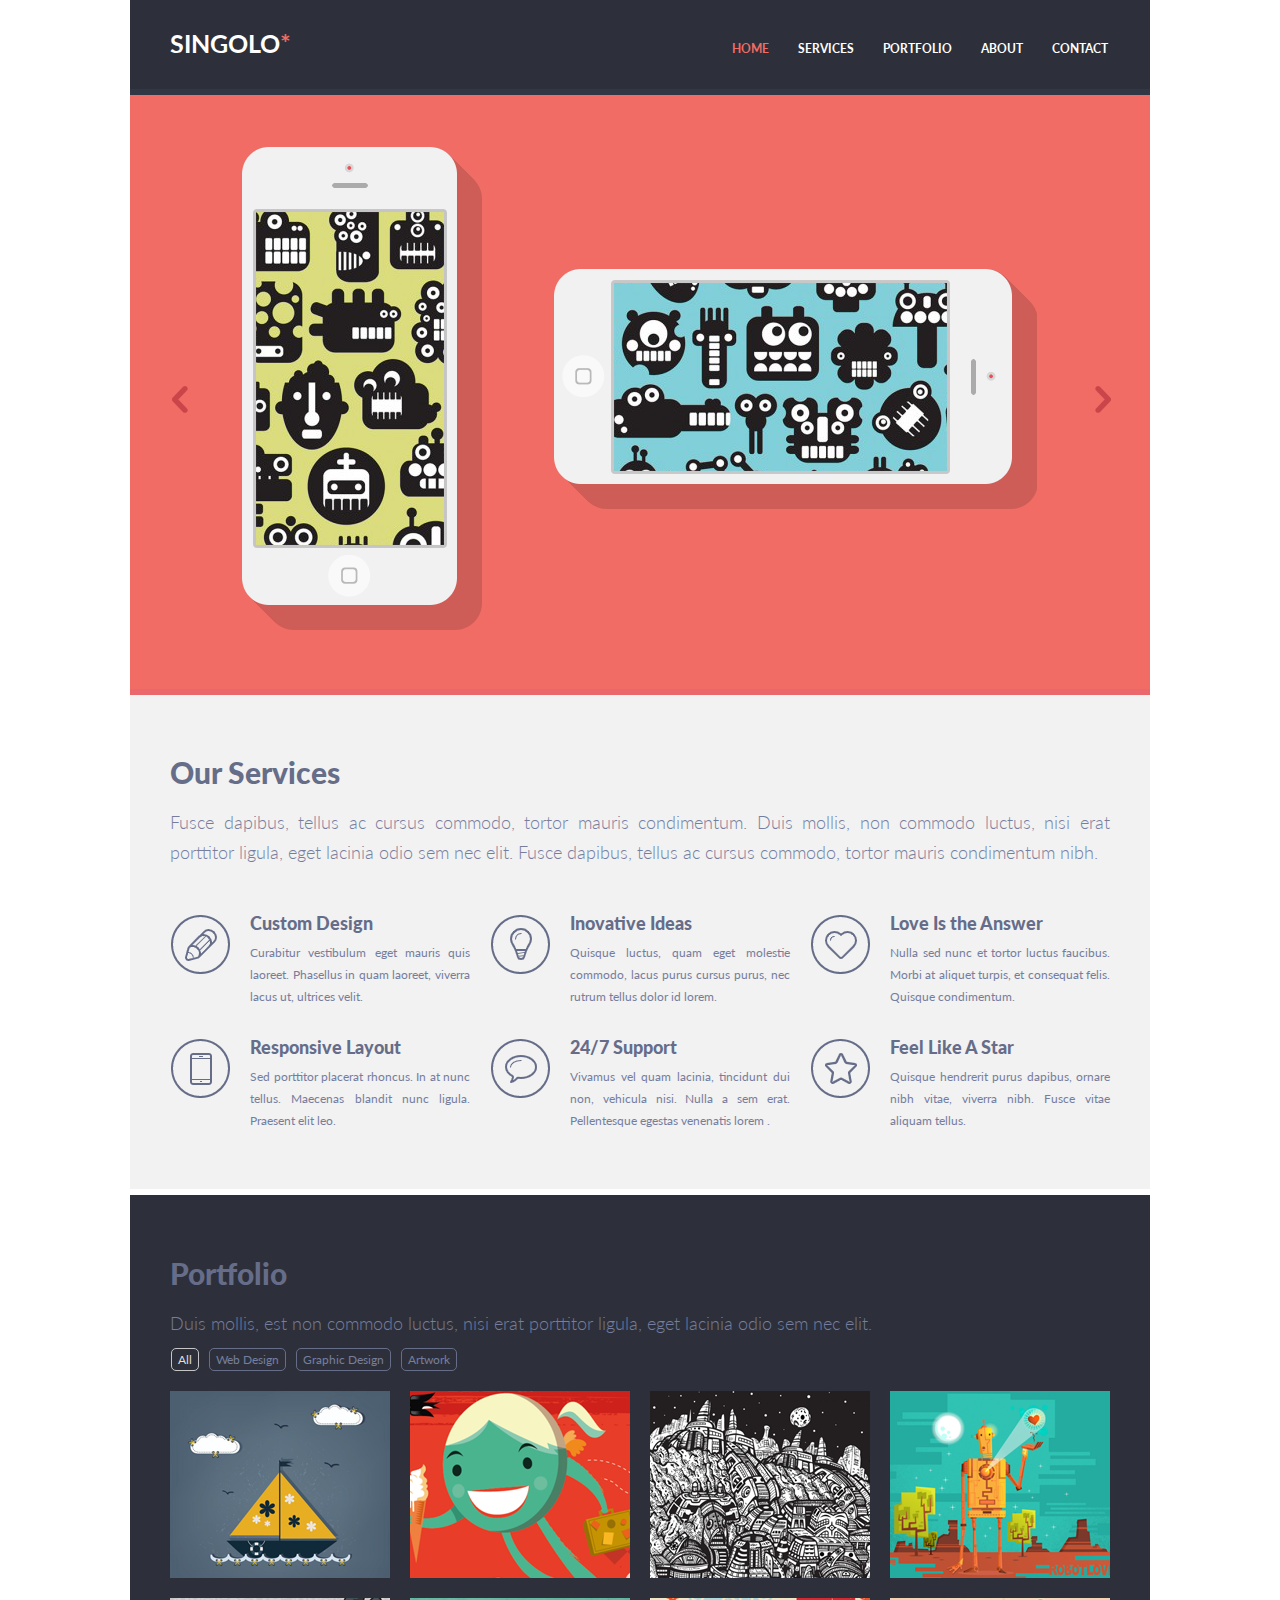
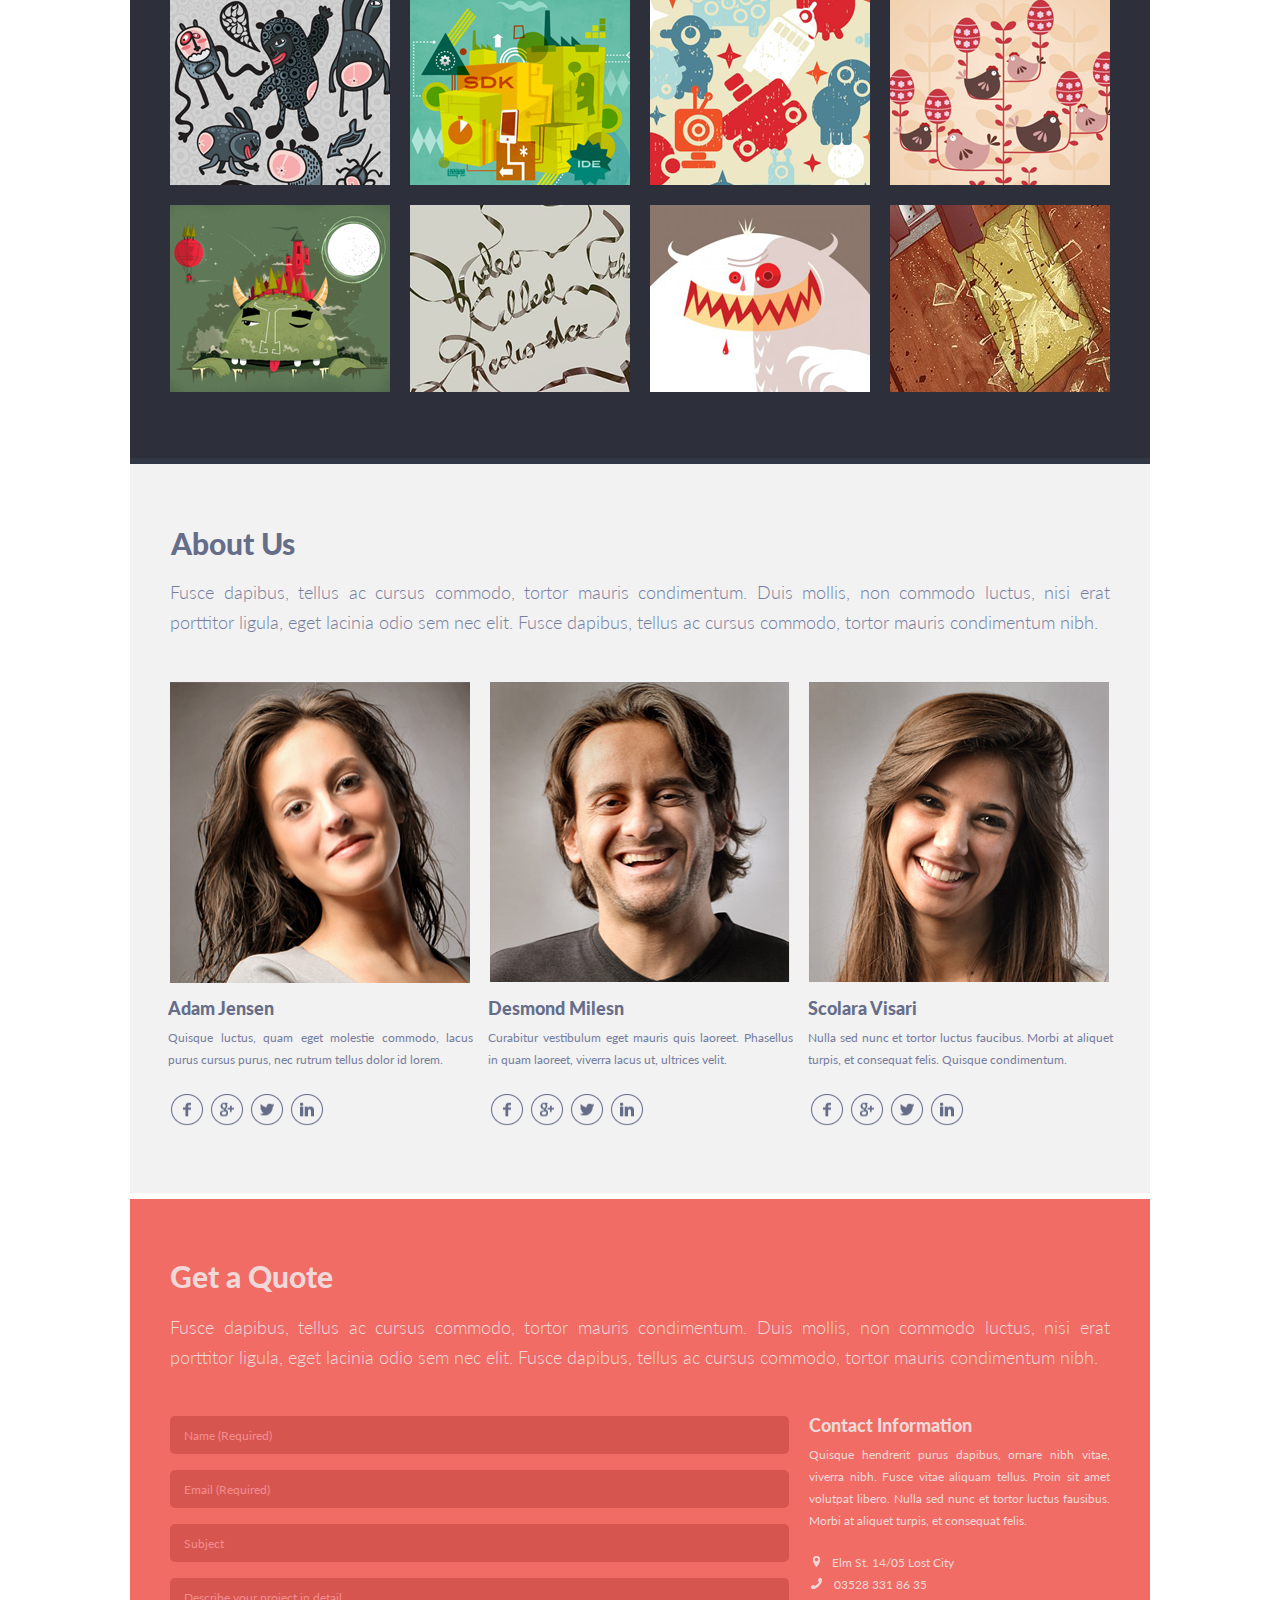
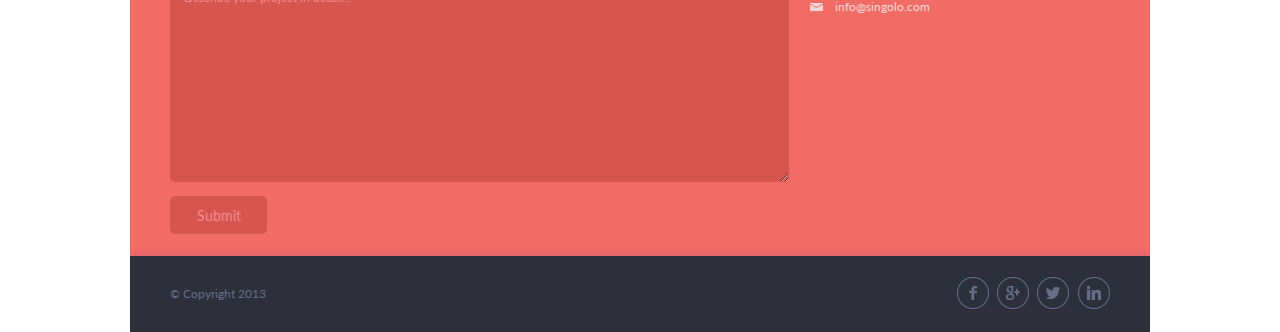
<file: index.html>
<!DOCTYPE html>
<html lang="en">
        <head>
            <meta charset="utf-8">
            <meta name="viewport" content="width=device-width,initial-scale=1">
            <link href="https://fonts.googleapis.com/css?family=Lato:400,700&display=swap" rel="stylesheet">
            <title>Singolo</title>       
            <link rel="stylesheet" href="style.css">            
        </head>
        <body> 
            <!--par1-->          
                <header id="header" class="header">                   
                    <div class="wrapper header__wrapper">                           
                        <div id="logo" class="logo">
                            <a href="#">
                                <h1>Singolo<span>*</span></h1>
                            </a>
                        </div>   
                        <nav id="navigation" class="header__navigation">
                            <ul>
                                <li><a href="#slider" class="navigation-active">HOME</a></li>
                                <li><a href="#services">SERVICES</a></li>
                                <li><a href="#portfolio">PORTFOLIO</a></li>
                                <li><a href="#about">ABOUT</a></li>
                                <li><a href="#getaquote">CONTACT</a></li>
                            </ul>
                        </nav>                        
                    </div>                         
                </header>
               
                <section id="slider" class="slider">                  
                    <div class="wrapper slider__wrapper"> 
                        <h3>Slider</h3>                           
                        <div class="slider__inner">
                            <a class="prev arrow-left">
                                <img src="./assets/arrow-left.png" alt="left">
                            </a>
                            <div class="iphone-vertical">
                                <img src="./assets/iphonevertical1.png" alt="iphone-vertical">
                            </div>
                            <div class="iphone-horizontal">
                                <img src="./assets/iphonehorizontal1.png" alt="iphone-horizontal">
                            </div>                        
                            <a class="prev arrow-right">
                                <img src="./assets/arrow-right.png" alt="right">
                            </a>  
                        </div>                          
                    </div>                  
                </section>
    
                <section id="services" class="our-services">                 
                    <div class="wrapper our-services__wrapper">
                        <h2>Our Services</h2>
                        <p>Fusce dapibus, tellus ac cursus commodo, tortor mauris condimentum. Duis mollis, non commodo luctus, nisi erat porttitor ligula, eget lacinia odio sem nec elit. Fusce dapibus, tellus ac cursus commodo, tortor mauris condimentum nibh.</p>
                        <div class="layout-3-column">
                            <ul class="services">
                                <li>
                                    <span class="services__icon icon-pen"></span>
                                    <div class="services__content">
                                        <p class="services__title">Custom Design</p>
                                        <p class="services__description">Curabitur vestibulum eget mauris quis laoreet. Phasellus in quam laoreet, viverra lacus ut, ultrices velit.</p>
                                    </div>
                                </li>
                                <li>
                                    <span class="services__icon icon-bulb"></span>
                                    <div class="services__content">
                                        <p class="services__title">Inovative Ideas</p>
                                        <p class="services__description">Quisque luctus, quam eget molestie commodo, lacus purus cursus purus, nec rutrum tellus dolor id lorem.</p>
                                    </div>
                                </li>
                                <li>
                                    <span class="services__icon icon-heart"></span>
                                    <div class="services__content">
                                        <p class="services__title">Love Is the Answer</p>
                                        <p class="services__description">Nulla sed nunc et tortor luctus faucibus. Morbi at aliquet turpis, et consequat felis. Quisque condimentum.</p>
                                    </div>
                                </li>
                                <li>
                                    <span class="services__icon icon-phone"></span>
                                    <div class="services__content">
                                        <p class="services__title">Responsive Layout</p>
                                        <p class="services__description">Sed porttitor placerat rhoncus. In at nunc tellus. Maecenas blandit nunc ligula. Praesent elit leo.</p>
                                    </div>
                                </li>
                                <li>
                                    <span class="services__icon icon-bubble"></span>
                                    <div class="services__content">
                                        <p class="services__title">24/7 Support</p>
                                        <p class="services__description">Vivamus vel quam lacinia, tincidunt dui non, vehicula nisi. Nulla a sem erat. Pellentesque egestas venenatis lorem .</p>
                                    </div>
                                </li>
                                <li>
                                    <span class="services__icon icon-star"></span>
                                    <div class="services__content">
                                        <p class="services__title">Feel Like A Star</p>
                                        <p class="services__description">Quisque hendrerit purus dapibus, ornare nibh vitae, viverra nibh. Fusce vitae aliquam tellus.</p>
                                    </div>
                                </li>
                            </ul>
                        </div>
                    </div>                        
                </section>
           
            <!--part2-->
            <section id="portfolio" class="portfolio">
                <div class="wrapper portfolio__wrapper">
                    <h2 class="portfolio__title">Portfolio</h2>
                    <p class="portfolio__description">Duis mollis, est non commodo luctus, nisi erat porttitor ligula, eget lacinia odio sem nec elit.</p>
                    <div class="portfolio__tags">
                        <span class="portfolio__tags_selected">All</span>
                        <span>Web Design</span>
                        <span>Graphic Design</span>
                        <span>Artwork</span>                        
                    </div>
                    <div class="portfolio__gallery">
                        <div class="portfolio__gallery-item web"><img src="./assets/portfolio/1.png" alt="img1"></div>
                        <div class="portfolio__gallery-item graphic"><img src="./assets/portfolio/2.png" alt="img2"></div>
                        <div class="portfolio__gallery-item artwork"><img src="./assets/portfolio/3.png" alt="img3"></div>
                        <div class="portfolio__gallery-item graphic"><img src="./assets/portfolio/4.png" alt="img4"></div>
                        <div class="portfolio__gallery-item artwork"><img src="./assets/portfolio/5.png" alt="img5"></div>
                        <div class="portfolio__gallery-item web"><img src="./assets/portfolio/6.png" alt="img6"></div>
                        <div class="portfolio__gallery-item web"><img src="./assets/portfolio/7.png" alt="img7"></div>
                        <div class="portfolio__gallery-item graphic"><img src="./assets/portfolio/8.png" alt="img8"></div>
                        <div class="portfolio__gallery-item artwork"><img src="./assets/portfolio/9.png" alt="img9"></div>
                        <div class="portfolio__gallery-item graphic"><img src="./assets/portfolio/10.png" alt="img10"></div>
                        <div class="portfolio__gallery-item artwork"><img src="./assets/portfolio/11.png" alt="img11"></div>
                        <div class="portfolio__gallery-item web"><img src="./assets/portfolio/12.png" alt="img12"></div>                        
                    </div>
                </div>                
                
            </section>
            <section id="about" class="about-us">
                <div class="wrapper about-us__wrapper">
                    <h2 class="about-us__title">About Us</h2>
                    <p class="about-us__description">Fusce dapibus, tellus ac cursus commodo, tortor mauris condimentum. Duis mollis, non commodo luctus, nisi erat porttitor ligula, eget lacinia odio sem nec elit. Fusce dapibus, tellus ac cursus commodo, tortor mauris condimentum nibh.</p>
                    <div class="about-us__persons">
                        <div class="persons-item">
                            <img src="./assets/about-us/photo1.png" alt="person1">
                                <h3>Adam Jensen</h3>
                                <p>Quisque luctus, quam eget molestie commodo, lacus purus cursus purus, nec rutrum tellus dolor id lorem.</p>
                                <div class="social-media">
                                    <span><a href="#"><img src="./assets/about-us/fb.png" alt="Facebook"></a></span>
                                    <span><a href="#"><img src="./assets/about-us/google.png" alt="Google"></a></span>
                                    <span><a href="#"><img src="./assets/about-us/twitter.png" alt="Twitter"></a></span>
                                    <span><a href="#"><img src="./assets/about-us/linkedin.png" alt="LinkedIn"></a></span>
                                </div>                        
                        </div>
                        <div class="persons-item">
                            <img src="./assets/about-us/photo2.png" alt="person2">
                                <h3>Desmond Milesn</h3>
                                <p>Curabitur vestibulum eget mauris quis laoreet. Phasellus in quam laoreet, viverra lacus ut, ultrices velit.</p>
                                <div class="social-media">
                                    <span><a href="#"><img src="./assets/about-us/fb.png" alt="Facebook"></a></span>
                                    <span><a href="#"><img src="./assets/about-us/google.png" alt="Google"></a></span>
                                    <span><a href="#"><img src="./assets/about-us/twitter.png" alt="Twitter"></a></span>
                                    <span><a href="#"><img src="./assets/about-us/linkedin.png" alt="LinkedIn"></a></span>
                                </div>                            
                        </div>
                        <div class="persons-item">
                            <img src="./assets/about-us/photo3.png" alt="person3">
                            <h3>Scolara Visari</h3>
                            <p>Nulla sed nunc et tortor luctus faucibus. Morbi at aliquet turpis, et consequat felis. Quisque condimentum.</p>
                            <div class="social-media">
                                <span><a href="#"><img src="./assets/about-us/fb.png" alt="Facebook"></a></span>
                                <span><a href="#"><img src="./assets/about-us/google.png" alt="Google"></a></span>
                                <span><a href="#"><img src="./assets/about-us/twitter.png" alt="Twitter"></a></span>
                                <span><a href="#"><img src="./assets/about-us/linkedin.png" alt="LinkedIn"></a></span>
                            </div>                                                 
                        </div>
                    </div>
                </div>
            </section>
            <!--part3-->
            <section id="getaquote" class="getaquote">
                <div class="wrapper getaquote__wrapper">
                    <h2 class="getaquote__title">Get a Quote</h2>
                    <p class="getaquote__description">Fusce dapibus, tellus ac cursus commodo, tortor mauris condimentum. Duis mollis, non commodo luctus, nisi erat porttitor ligula, eget lacinia odio sem nec elit. Fusce dapibus, tellus ac cursus commodo, tortor mauris condimentum nibh.</p>
                    <div class="getaquote__2-colums">
                        <div class="getaquote__form">
                            <form action="#" method="POST">
                                <input type="text" name="name" placeholder="Name (Required)" required>
                                <input type="email" name="email" placeholder="Email (Required)" required>
                                <input type="text" name="subject" placeholder="Subject">
                                <textarea name="description-project" rows="5" maxlength="520" placeholder="Describe your project in detail..."></textarea>
                                <input type="submit" name="submit" value="Submit" class="form-button">
                            </form>
                            <!--modal-->
                            <div class="getaquote__modal-window getaquote__modal-window_hidden">
                                <div class="getaquote__overlay">
                                    <div class="getaquote__modal">
                                        <div>Письмо отправлено</div>
                                        <button class="getaquote__modal-button">OK</button>                                
                                    </div>
                                </div>
                            </div>
                            <!-------->
                        </div>                        
                        <div class="getaquote__contacts">
                            <h3>Contact Information</h3>
                            <p>Quisque hendrerit purus dapibus, ornare nibh vitae, viverra nibh. Fusce vitae aliquam tellus. Proin sit amet volutpat libero. Nulla sed nunc et tortor luctus fausibus. Morbi at aliquet turpis, et consequat felis.</p>
                            <ul>
                                <li><span class="location"></span>Elm St. 14/05 Lost City</li>
                                <li><span class="phone"></span><a href="tel:03528 331 86 35">03528 331 86 35</a></li>
                                <li><span class="mail"></span><a href="mailto:info@singolo.com">info@singolo.com</a></li>                                
                            </ul>
                        </div>
                    </div>                        
                </div>                    
            </section>
            <footer>
                <div class="wrapper footer__wrapper">
                    <div class="footer__copyright">© Copyright 2013</div>
                    <div class="footer__social-media">
                        <span><a href="#"><img src="./assets/about-us/fb.png" alt="Facebook"></a></span>
                        <span><a href="#"><img src="./assets/about-us/google.png" alt="Google"></a></span>
                        <span><a href="#"><img src="./assets/about-us/twitter.png" alt="Twitter"></a></span>
                        <span><a href="#"><img src="./assets/about-us/linkedin.png" alt="LinkedIn"></a></span>
                    </div>

                </div>
            </footer>
            <script src="./script.js"></script>
    </body>
</html>
</file>
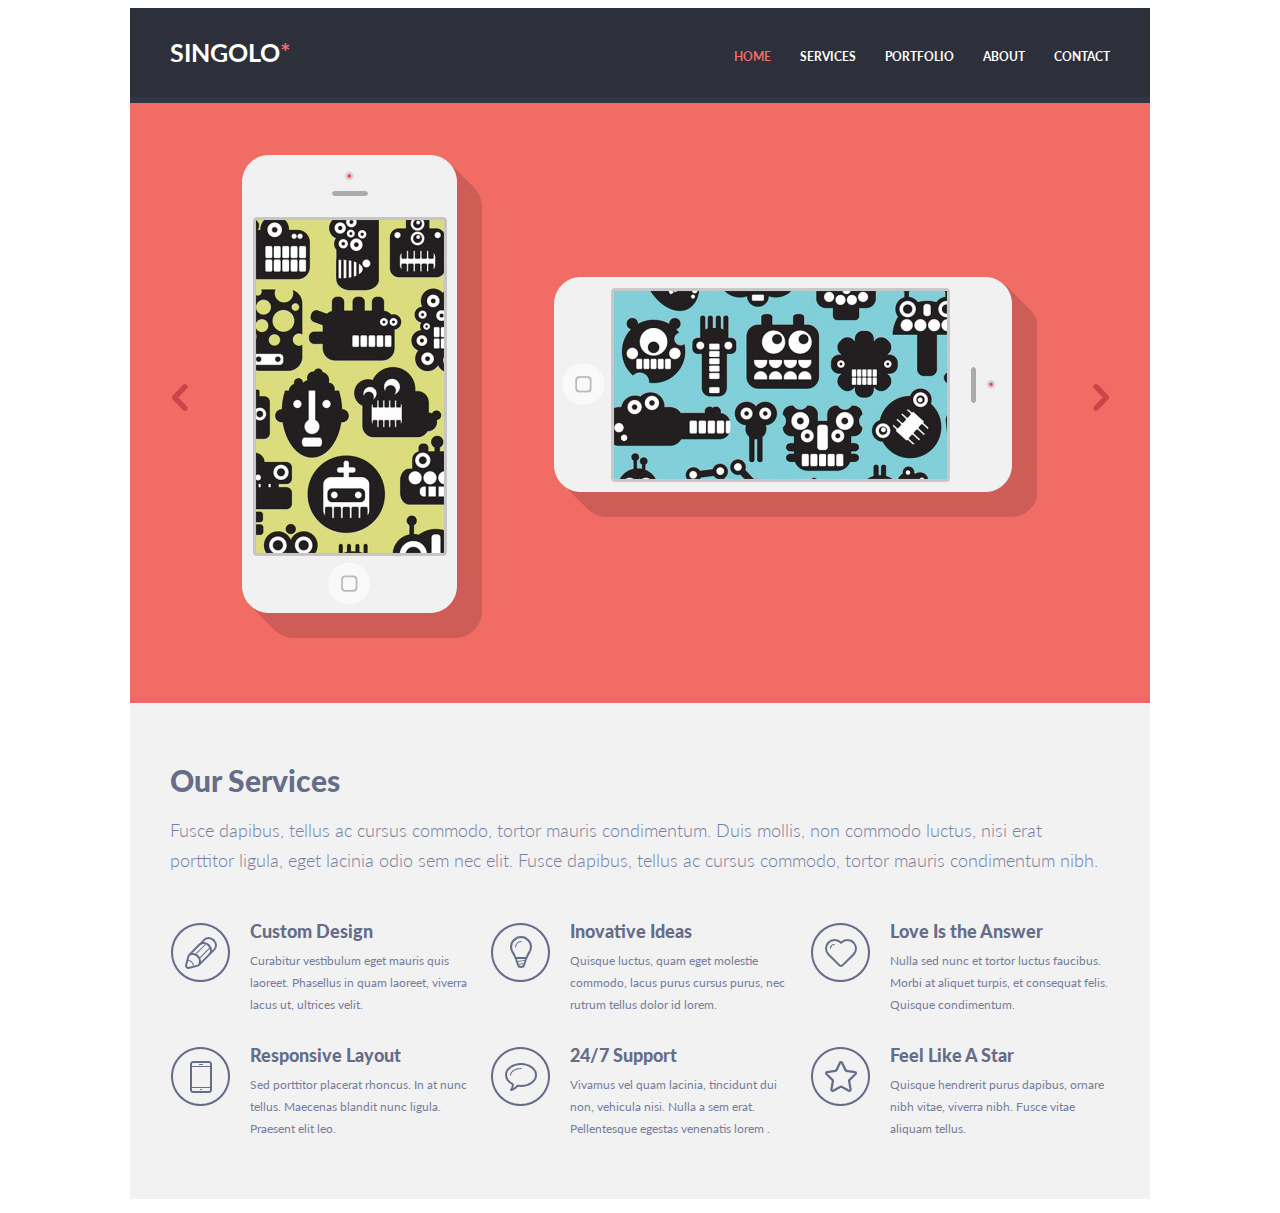
<file: singolo1.html>
<!DOCTYPE html>
<html lang="en">
        <head>
            <meta charset="utf-8">
            <meta name="viewport" content="width=device-width,initial-scale=1">
            <link href="https://fonts.googleapis.com/css?family=Lato:400,700&display=swap" rel="stylesheet">
            <title>Singolo. Part 1</title>       
            <link rel="stylesheet" href="singolo1.css">            
        </head>
        <body>  
            <main>
                <header class="header">
                    <div class="header__content">
                        <div class="wrapper">
                            <div class="logo">
                                <a href="#">
                                    <h1>Singolo<span>*</span></h1>
                                </a>
                            </div>   
                            <nav class="header__navigation">
                                <ul>
                                    <li><a href="#" class="navigation-active">HOME</a></li>
                                    <li><a href="#">SERVICES</a></li>
                                    <li><a href="#">PORTFOLIO</a></li>
                                    <li><a href="#">ABOUT</a></li>
                                    <li><a href="#">CONTACT</a></li>
                                </ul>
                            </nav>
                        </div>
                    </div>
                    <div class="header__bottom"></div>          
                </header>
               
                <section class="slider">
                    <div class="slider__content">
                        <div class="wrapper"> 
                            <h3>Slider</h3>                           
                            <div class="slider__inner">
                                <div class="prev arrow-left">
                                    <img src="./assets/arrow-left.png" alt="left">
                                </div>
                                <div class="iphone-vertical">
                                    <img src="./assets/iphonevertical1.png" alt="iphone-vertical">
                                </div>
                                <div class="iphone-horizontal">
                                    <img src="./assets/iphonehorizontal1.png" alt="iphone-horizontal">
                                </div>
                            </div>                           
                                
                                <div class="prev arrow-right">
                                    <img src="./assets/arrow-right.png" alt="right">
                                </div>
                            
                        </div>  
                    </div>
                    <div class="slider__bottom"></div>
                </section>
    
                <section class="our-services">
                    <div class="our-services__content">
                        <div class="wrapper">
                            <h2>Our Services</h2>
                            <p>Fusce dapibus, tellus ac cursus commodo, tortor mauris condimentum. Duis mollis, non commodo luctus, nisi erat porttitor ligula, eget lacinia odio sem nec elit. Fusce dapibus, tellus ac cursus commodo, tortor mauris condimentum nibh.</p>
                            <div class="layout-3-column">
                                <ul class="services">
                                    <li>
                                        <span class="services__icon icon-pen"></span>
                                        <div class="services__content">
                                            <p class="services__title">Custom Design</p>
                                            <p class="services__description">Curabitur vestibulum eget mauris quis laoreet. Phasellus in quam laoreet, viverra lacus ut, ultrices velit.</p>
                                        </div>
                                    </li>
                                    <li>
                                        <span class="services__icon icon-bulb"></span>
                                        <div class="services__content">
                                            <p class="services__title">Inovative Ideas</p>
                                            <p class="services__description">Quisque luctus, quam eget molestie commodo, lacus purus cursus purus, nec rutrum tellus dolor id lorem.</p>
                                        </div>
                                    </li>
                                    <li>
                                        <span class="services__icon icon-heart"></span>
                                        <div class="services__content">
                                            <p class="services__title">Love Is the Answer</p>
                                            <p class="services__description">Nulla sed nunc et tortor luctus faucibus. Morbi at aliquet turpis, et consequat felis. Quisque condimentum.</p>
                                        </div>
                                    </li>
                                    <li>
                                        <span class="services__icon icon-phone"></span>
                                        <div class="services__content">
                                            <p class="services__title">Responsive Layout</p>
                                            <p class="services__description">Sed porttitor placerat rhoncus. In at nunc tellus. Maecenas blandit nunc ligula. Praesent elit leo.</p>
                                        </div>
                                    </li>
                                    <li>
                                        <span class="services__icon icon-bubble"></span>
                                        <div class="services__content">
                                            <p class="services__title">24/7 Support</p>
                                            <p class="services__description">Vivamus vel quam lacinia, tincidunt dui non, vehicula nisi. Nulla a sem erat. Pellentesque egestas venenatis lorem .</p>
                                        </div>
                                    </li>
                                    <li>
                                        <span class="services__icon icon-star"></span>
                                        <div class="services__content">
                                            <p class="services__title">Feel Like A Star</p>
                                            <p class="services__description">Quisque hendrerit purus dapibus, ornare nibh vitae, viverra nibh. Fusce vitae aliquam tellus.</p>
                                        </div>
                                    </li>
                                </ul>
                            </div>
                        </div>
                    </div>
                    <div class="our-services__bottom"></div>
                </section>
            </main>
    </body>
</html>
</file>
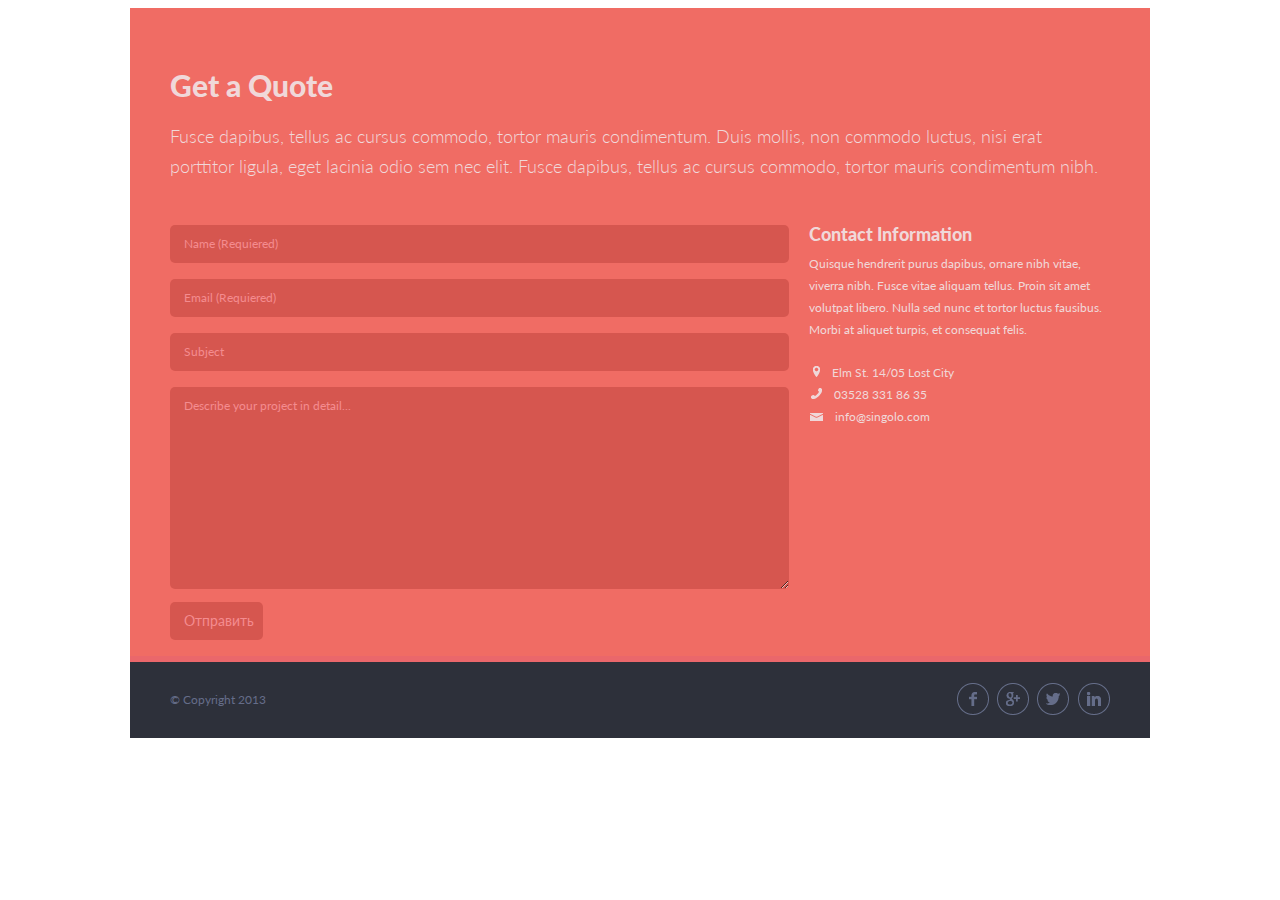
<file: singolo3.html>
<!DOCTYPE html>
<html lang="en">
        <head>
            <meta charset="utf-8">
            <meta name="viewport" content="width=device-width,initial-scale=1">
            <link href="https://fonts.googleapis.com/css?family=Lato:400,700&display=swap" rel="stylesheet">
            <title>Singolo. Part 3</title>       
            <link rel="stylesheet" href="singolo3.css">            
        </head>
        <body>
            <section class="getaquote">
                <div class="wrapper getaquote__wrapper">
                    <h2 class="getaquote__title">Get a Quote</h2>
                    <p class="getaquote__description">Fusce dapibus, tellus ac cursus commodo, tortor mauris condimentum. Duis mollis, non commodo luctus, nisi erat porttitor ligula, eget lacinia odio sem nec elit. Fusce dapibus, tellus ac cursus commodo, tortor mauris condimentum nibh.</p>
                    <div class="getaquote__2-colums">
                        <div class="getaquote__form">
                            <form action="#" method="post">
                                <input type="text" name="name" placeholder="Name (Requiered)" required>
                                <input type="email" name="email" placeholder="Email (Requiered)" required>
                                <input type="text" name="subject" placeholder="Subject">
                                <textarea name="description-project" rows="5" placeholder="Describe your project in detail...">Describe your project in detail...</textarea>
                                <input type="submit" name="submit" value="Отправить" class="form-button">
                            </form>
                        </div>                        
                        <div class="getaquote__contacts">
                            <h3>Contact Information</h3>
                            <p>Quisque hendrerit purus dapibus, ornare nibh vitae, viverra nibh. Fusce vitae aliquam tellus. Proin sit amet volutpat libero. Nulla sed nunc et tortor luctus fausibus. Morbi at aliquet turpis, et consequat felis.</p>
                            <ul>
                                <li><span class="location"></span>Elm St. 14/05 Lost City</li>
                                <li><span class="phone"></span><a href="tel:03528 331 86 35">03528 331 86 35</a></li>
                                <li><span class="mail"></span><a href="mailto:info@singolo.com">info@singolo.com</a></li>                                
                            </ul>
                        </div>
                    </div>                        
                </div>
            </section>
            <footer>
                <div class="wrapper footer__wrapper">
                    <div class="footer__copyright">© Copyright 2013</div>
                    <div class="footer__social-media">
                        <span><a href="#"><img src="/assets/about-us/fb.png" alt="Facebook"></a></span>
                        <span><a href="#"><img src="/assets/about-us/google.png" alt="Google"></a></span>
                        <span><a href="#"><img src="/assets/about-us/twitter.png" alt="Twitter"></a></span>
                        <span><a href="#"><img src="/assets/about-us/linkedin.png" alt="LinkedIn"></a></span>
                    </div>

                </div>
            </footer>

        </body>
</html>
</file>
<file: style.css>
body {
    margin: 0;
}

body, html {
    scroll-behavior: smooth;
}

h1, h2, h3, h4, h5, h6 {
    margin: 0;
}

a {
    text-decoration: none;    
}

ul {
    margin: 0;
    list-style-type: none;
}

p {
    margin: 0;
}

.wrapper {
    width:100%;
    max-width: 1020px;
    margin: 0 auto;
}

/*--part1--*/
/*--HEADER--*/
.header {   
    position: fixed;
    top: 0; 
    width: 100%;   
    z-index: 100;    
}

.header__wrapper {      
    display: flex;
    flex-wrap: wrap;
    height: 89px;
    background-color: #2d303a;
    font-family: 'Lato', sans-serif; 
    align-content: space-between;
    border-bottom: 6px solid #323746;
}

.logo {    
    width: 15%;
    margin-left: 40px;          
}

.logo h1 {
    font-size: 25px;        
    font-weight: 700;
    text-align: left;
    text-transform: uppercase;
    color: #ffffff;
    margin-top: 32px;
    margin-bottom: 28px;
}

.logo span {
    color: #f06c64;
}

.header__navigation {
    margin-right: 0px;  
    width: 77%;      
}

.header__navigation ul {
    display: flex;
    height: 100%;
    justify-content: flex-end;    
}

.header__navigation ul li {
    align-self: center;
    margin-left: 29px;
    margin-top: 10px;
    position: relative;
}

.header__navigation li a {
    font-size: 12px;
    color: #ffffff;
    line-height: 6px;
    font-weight: 700;
    text-align: left;
}

.header__navigation li a.navigation-active {
    color: #f06c64;
}

/*--SLIDER--*/
.slider {
    position: relative; 
    margin-top: 95px;   
}  

.slider__wrapper {      
    display: flex;
    flex-wrap: wrap;
    height: 594px;
    background-color: #f06c64;
    font-family: 'Lato', sans-serif;   
    border-bottom: 6px solid #ea676b;
}

.slider h3 {
    display: none;
}

.slider__inner { 
     width: 100%;
     position: relative;
     margin-top: 60px;
     margin-left: 40px;
     margin-right: 40px;
}

.iphone-vertical {
    width: 240px;
    height: 483px;
    display: inline-block;
    margin-left: 70px;
    margin-top: -9px;;    
}

.iphone-horizontal {
    display: inline-block; 
    width: 483px;
    height: 240px;    
    margin-left: 72px;
    position: absolute;
    top: 63px;    
}

.iphone-horizontal img {
    margin-top: 50px;
}

.prev img {
    width: 16px;
    height: 27px;
    cursor: pointer;
}

.arrow-left {
    display: inline-block; 
    position: absolute;
    margin-top: 221px;
    margin-left: 2px;
}

.arrow-right {
    display: inline-block; 
    position: absolute;
    margin-top: 221px;
    margin-left: 615px;
}

/*--SERVICES--*/
.layout-3-column {
    margin: 47px 40px 0 40px;
}

.our-services__wrapper {
    padding-top: 69px;
    height: 425px;
    background-color: #f2f2f2;
    font-family: 'Lato', sans-serif;
    border-bottom: 6px solid #ffffff;
}

.our-services h2 {
    font-size: 30px;
    line-height: 17px;
    color: #666d89;   
    font-weight: 900;
    text-align: left;  
    margin: 0 40px 26px 40px;
}

.our-services__wrapper > p {    
    font-size: 18px;
    line-height: 30px;
    color: #767e9e;
    font-weight: 300;
    text-align: justify; 
    margin: 0 40px 0 40px;             
}

.services {
    display: flex;
    flex-wrap: wrap;
    padding: 0px;
    justify-content: space-between;     
    height: 100%;
}

.services li {
    display: flex;   
    width: 300px;
    margin-bottom: 30px;
}

.services__icon {
    display: inline-block;
    width: 60px;
    height: 60px;    
}

.icon-pen {
    background-image: url(./assets/pen.png);     
}
.icon-bulb {
    background-image: url(./assets/bulb.png); 
}
.icon-heart {
    background-image: url(./assets/heart.png); 
}
.icon-phone {
    background-image: url(./assets/phone.png); 
}
.icon-bubble {
    background-image: url(./assets/bubble.png); 
}
.icon-star {
    background-image: url(./assets/star.png); 
}

.services__content {
    margin-left: 20px;
    width: 220px;
}

ul .services__title {
    font-size: 18px;
    line-height: 18px;
    color: #666d89;
    font-weight: 900;
    text-align: left;
    display: inline-block;
    margin-bottom: 10px;
}

ul .services__description {    
    font-size: 12px;
    line-height: 22px;
    color: #767e9e;   
    font-weight: 400;
    text-align: justify;
    display: inline-block;
}

/*--part2--*/

/*--portfolio--*/
.portfolio__wrapper {
    background:#2d303a;
    border-bottom: solid 6px #323746;
}

.portfolio__title {
    padding: 69px 40px 26px 40px;
    font-size: 30px;
    line-height: 18px;
    color: #666d89;
    font-family: "Lato";
    font-weight: 900;
    text-align: left;
}

.portfolio__description {
    padding: 0px 40px 11px 40px;
    font-size: 18px;
    line-height: 30px;
    color: #767e9e;
    font-family: "Lato";
    font-weight: 300;
    text-align: left;
}

.portfolio__tags {
    padding: 0 40px 20px 41px;
}

.portfolio__tags span {
    color: #767e9e;
    font-family: Lato;
    font-size: 12px;
    font-weight: 400;
    line-height: 21.56px;
    border: solid 1px #666d89;
    border-radius: 5px;
    padding: 3px 6px;
    margin-right: 6px;
    cursor: pointer;
}

.portfolio__tags span.portfolio__tags_selected {
    color: #dedede;
    border: solid 1px #c5c5c5;
    padding: 3px 6px;
}

.portfolio__gallery {
    display: flex;
    flex-wrap: wrap;
    justify-content: space-between;
    max-height: 610px;
    padding: 0 40px 57px 40px;
    overflow: hidden;
}

.portfolio__gallery-item { 
    width: 220px;
    height: 187px;
    display: flex;
    justify-content: center;
    align-items: center;    
    margin-bottom: 20px;
    overflow: hidden;
    cursor: pointer;
}

.portfolio__gallery-item_bordered {
    border: 5px solid #F06C64;
    width: 215px;
    height: 182px;
}

.portfolio__gallery-item_hidden {
    display: none;
}

/*--about us--*/
.about-us__wrapper {
    background: #f2f2f2;
    border-bottom: solid 6px #fff;
}

.about-us__title {
    font-size: 30px;
    line-height: 18px;
    color: #666d89;
    font-family: "Lato";
    font-weight: 900;
    text-align: left;
    padding: 70px 40px 25px 41px;
}

.about-us__description {
    font-size: 18px;
    line-height: 30px;
    color: #767e9e;
    font-family: "Lato";
    font-weight: 300;
    text-align: justify;
    padding: 0 40px;
}

.about-us__persons {
    display: flex;    
    padding: 44px 37px 59px 38px;    
    justify-content: space-between;    
}

.persons-item img {
    width: 304px;
    height: 304px;
}

.persons-item h3 {
    font-size: 18px;
    line-height: 18px;
    color: #666d89;
    font-family: "Lato";
    font-weight: 900;
    text-align: left;  
    overflow: hidden;
    padding: 10px 0 10px 0; 
    max-width: 305px;
    white-space: nowrap; /*запрет переноса строк*/
    text-overflow: clip; /*запрет переноса строк*/
}

.persons-item p {
    width: 305px;
    font-size: 12px;
    line-height: 22px;
    color: #767e9e;
    font-family: "Lato";
    font-weight: 400;
    text-align: justify;
    padding-bottom: 22px;
}

.social-media {
    width: 302px;
    padding-left: 2px;
}

.social-media span {
    margin-right: 2px;
}

.social-media img {
    width: 34px;
    height: 34px;
}

/*--part3--*/

/*--form--*/
.getaquote__wrapper {
    background-color: #f06c64;
    border-bottom: 6px solid #ea676b;
}

.getaquote__title {
    padding: 68px 0 0 40px;    
    font-size: 30px;
    line-height: 18px;
    color: #f0d8d9;
    font-family: "Lato", sans-serif;
    font-weight: 900;
    text-align: left;
}

.getaquote__description {
    padding: 27px 40px 4px 40px;
    font-size: 18px;
    line-height: 30px;
    color: #f0d8d9;
    font-family: "Lato", sans-serif;
    font-weight: 300;
    text-align: justify;
}

.getaquote__2-colums {
    display: flex;
    flex-wrap: wrap;
    justify-content: space-between;   
    padding: 40px 40px 0px 40px;
}

.getaquote__form {
    width: 63%;
}

input, textarea {    
    width: 100%;
    padding: 1px 13px 0px 14px;    
    margin-bottom: 16px;
    border-radius: 5px;
    background-color: #d6564f;
    font-size: 12px;
    line-height: 37px;
    color: #f48c8f;
    font-family: "Lato";
    font-weight: 400;
    text-align: left;
    border: none;
}

input::placeholder, textarea::placeholder{
    font-size: 12px;
    line-height: 38px;
    color: #f48c8f;
    font-family: "Lato";
    font-weight: 400;
    text-align: left;
}

textarea {
    padding-bottom: 18px;
    margin-bottom: 10px;
}

.form-button {
    font-family: "Lato", sans-serif;
    width: 97px;
    cursor: pointer;
    font-size: 14px;
    text-align: center;

}

.form-button:hover {
    color: #d6564f;
    background-color: #f0d8d9;
    transition: all 1000ms;    
}

/*--contacts--*/
.getaquote__contacts {
    width: 32%;
}

.getaquote__contacts h3 {
    font-size: 18px;
    line-height: 18px;
    color: #f0d8d9;
    font-family: "Lato";
    font-weight: 900;
    text-align: left;
}

.getaquote__contacts p, a  {
    padding: 10px 0 0 0;
    font-size: 12px;
    line-height: 22px;
    color: #f0d8d9;
    font-family: "Lato";
    font-weight: 400;
    text-align: left;
}

.getaquote__contacts p {
    text-align: justify;
}

.getaquote__contacts ul {
    list-style-type: none;
    padding: 20px 0 1px 0px;
}

.getaquote__contacts ul li {
    font-size: 12px;
    line-height: 22px;
    color: #f0d8d9;
    font-family: "Lato";
    font-weight: 400;
    text-align: left;    
}

.getaquote__contacts ul li span {
   display: inline-block;
   margin-right: 12px;     
}

.location {
    width: 7px;
    height: 11px;
    background-image: url("./assets/location.svg");
    margin: 0 9px 0 4px;
}

.phone {
    width: 11px;
    height: 11px;
    background-image: url("./assets/phone.svg");
    margin: 0 9px 0 2px;
}

.mail {
    width: 13px;
    height: 8px;
    background-image: url("./assets/mail.svg");
    margin: 0 5px 0 1px;
}

/*--footer--*/
.footer__wrapper {
    background-color: #2d303a;
    display: flex;
    justify-content: space-between;
    align-items: center;
}

.footer__copyright {
    padding: 0 0 0 40px;
    font-size: 12px;
    line-height: 14px;
    color: #656d89;
    font-family: "Lato";
    font-weight: 400;
    text-align: left; 
}

.footer__social-media{   
    padding: 20px 39px 14px 0;
}

.footer__social-media span:nth-child(1){
    margin-right: 2px;    
}

.footer__social-media span:nth-child(2){
    margin-right: 2px;    
}

.footer__social-media span:nth-child(3){
    margin-right: 3px;    
}

/*modal window*/
.getaquote__modal-window {
    display: block;
}

.getaquote__modal-window_hidden {
    display: none;
}

.getaquote__overlay {
    position: fixed;
    top: 0;
    left: 0;
    width: 100%;
    height: 100%;
    background-color: rgba(45, 48, 58, 0.39);
    display: flex;
    align-items: center;
    justify-content: center;
}

.getaquote__modal {
    position: relative;
    border-radius: 10px;
    background-color: #f0d8d9ff;
    width: 675px;
    min-height: 220px;
    max-height: 90%;
    overflow: auto;
    padding: 15px;     
}

.getaquote__modal p {
    line-height: 24px;    
}

.getaquote__modal-button { 
    position: absolute;
    margin-top: 15px;
    left: 15px;
    bottom: 15px;
    cursor: pointer;   
    border-radius: 5px;
    background-color: #d6564f;
    font-size: 12px;
    line-height: 24px;
    color: #f48c8f;    
    border: none;
}

.getaquote__modal-button:hover {
    color: #f0d8d9;    
    transition: all 500ms;
}

/*--responsive--*/
@media screen and (min-width:1020px){
	
}

@media screen and (min-width:768px) and (max-width:1019px) {
    .wrapper {
        max-width: 768px;
        margin: 0;
    }    
    .header__navigation {        
        width: 75%;
    }
    /*-slider-*/
    .slider__wrapper {        
        height: 430px;
    }
    .slider__inner {        
        margin-top: 40px;
        margin-left: 30px;
        margin-right: 30px;
    }
    .iphone-vertical {
        width: 181px;
        height: 364px;       
        margin-left: 51px;
        margin-top: 0px;
    }
    .iphone-vertical img {
        width: 181px;
        height: 364px; 
    }
    .iphone-horizontal {       
        width: 364px;
        height: 181px;
        margin-left: 51px;       
        top: 41px;
    }
    .iphone-horizontal img{       
        width: 364px;
        height: 181px;
    }
    .arrow-left {        
        margin-top: 160px;
    }
    .arrow-right {        
        margin-top: 160px;
        margin-left: 458px;
    }
    /*-our-services-*/
    .our-services__wrapper {
        padding-top: 50px;
        height: 100%;
    }
    .layout-3-column {
        margin-bottom: 40px;
        margin-right: 75px;
    }
    /*-portfolio-*/
    .portfolio__gallery {        
        max-height: 816px;
    }
    /*-about us-*/
    .persons-item img {
        width: 220px;
        height: 220px;
    }  
    .persons-item h3 {        
        max-width: 220px;        
    }    
    .persons-item p {
        width: 220px;        
    }    
    .social-media {
        width: 220px;
        padding-left: 2px;
    }           
    .social-media img {
        width: 34px;
        height: 34px;
    }
    /*-get a quote-*/
    .getaquote__2-colums {        
        padding-top: 30px;
    }
    .getaquote__form {
        width: 60%;
    }
}

@media screen and (min-width:375px) and (max-width:767px) {
    .wrapper {
        max-width: 375px;
        margin: 0;
    }    
    .header__navigation {        
       display: none;
    }
    /*-slider-*/
    .slider__wrapper {        
        height: 213px;
    }
    .slider__inner {        
        margin-top: 20px;
        margin-left: 10px;
        margin-right: 10px;
    }
    .iphone-vertical {
        width: 89px;
        height: 177px;       
        margin-left: 35px;
        margin-top: 0px;
    }
    .iphone-vertical img {
        width: 89px;
        height: 177px; 
    }
    .iphone-horizontal {       
        width: 177px;
        height: 89px;
        margin-left: 20px;       
        top: -5px;
    }
    .iphone-horizontal img {       
        width: 177px;
        height: 89px;
    }
    .arrow-left {        
        margin-top: 68px;
    }
    .arrow-right {        
        margin-top: 69px;
        margin-left: 212px;
    }
    /*-our-services-*/
    .our-services__wrapper {
        padding-top: 30px; 
        height: 100%;       
    }
    .our-services h2 {       
        margin: 0 29px 26px 32px;
    }
    .our-services__wrapper > p {
        margin: 0 29px 0 32px;
    }
    .layout-3-column {
        width: 100%;
        margin-bottom: 40px;
        margin-right: 0px;
        margin: 30px 29px 0 32px;
    }
    /*-portfolio-*/
    .portfolio__title {
        padding: 48px 29px 26px 32px;
    }
    .portfolio__description {
        padding: 0px 29px 11px 32px;
    }
    .portfolio__tags {
        padding: 0 29px 20px 32px;
    }
    .portfolio__tags span { 
        margin-right: 5px;
    }
    .portfolio__gallery {        
        max-height: 850px;
        padding: 0 29px 57px 32px;
    }
    .portfolio__gallery-item {
        width: 150px;
        height: 128px;
    }
    /*-about us-*/
    .about-us__title {
        padding: 33px 30px 25px 30px;
    }
    .about-us__description {
        padding: 0 30px;
    }
    .about-us__persons {        
        flex-wrap: wrap;
        padding: 34px 30px 10px 31px;
    }    
    .persons-item img {
        width: 314px;
        height: 314px;
    }  
    .persons-item h3 {        
        max-width: 314px;  
        padding-bottom: 5px;      
    }    
    .persons-item p {
        width: 314px; 
        padding-bottom: 10px;       
    }    
    .social-media {
        width: 314px;
        padding-left: 0px;
        padding-bottom: 25px;
    }           
    .social-media img {
        width: 34px;
        height: 34px;
    }
    /*-get a quote-*/
    .getaquote__title {
        padding: 48px 0 0 30px;
    }
    .getaquote__description {
        padding: 27px 30px 0px 30px;
    }
    .getaquote__2-colums { 
        padding: 30px 56px 30px 30px;
        flex-wrap: wrap;        
    }
    .getaquote__form {
        width: 100%;
    }
    .form-button {
        width: 315px;
    }
    .getaquote__contacts {
        width: 100%;
    }
    .getaquote__contacts h3 {
        padding-top: 12px;
    }
    .getaquote__contacts p{
        width: 315px;
    }
    .getaquote__contacts ul {        
        padding: 12px 0 1px 0px;
    }
    .footer__copyright {
        display: none;
    }
    .footer__social-media {       
        margin: 0 auto;
        padding: 20px 30px 14px 30px;
    }
}

@media screen /*and (min-width:375px)*/ and (max-width:374px) {

}
</file>
<file: singolo1.css>
h1, h2, h3, h4, h5, h6 {
    margin: 0;
}

a {
    text-decoration: none;    
}

ul {
    margin: 0;
    list-style-type: none;
}

p {
    margin: 0;
}

main {
    width:100%;
    max-width: 1020px;
    margin: 0 auto;
}

.wrapper {
    margin: 0 40px;    
    display: flex;
    flex-wrap: wrap;    
}

/*--HEADER--*/
.header {
    position: relative;
    z-index: 100;    
}

.header__content {
    height: 89px;
    background-color: #2d303a;
    font-family: 'Lato', sans-serif; 
    align-content: space-between;      
}

.logo {    
    width: 15%;          
}

.logo h1 {
    font-size: 25px;        
    font-weight: 700;
    text-align: left;
    text-transform: uppercase;
    color: #ffffff;
    margin-top: 29px;
    margin-bottom: 28px;
}

.logo span {
    color: #f06c64;
}

.header__navigation {
    margin-right: 0px;  
    width: 85%;      
}

.header__navigation ul {
    display: flex;
    height: 100%;
    justify-content: flex-end;    
}

.header__navigation ul li {
    align-self: center;
    margin-left: 29px;
    margin-top: 6px;
    position: relative;
}

.header__navigation li a {
    font-size: 12px;
    color: #ffffff;
    line-height: 6px;
    font-weight: 700;
    text-align: left;
}

.header__navigation li a.navigation-active {
    color: #f06c64;
}


.header__bottom {
    height: 6px;
    background-color: #323746;
}

/*--SLIDER--*/
h3 {
    display: none;
}
.slider {
    position: relative;    
}

.slider__content{
    height: 594px;
    background-color: #f06c64;
}

.slider__inner { 
     width: 100%;
     position: relative;
     margin-top: 60px;
}

.iphone-vertical {
    width: 240px;
    height: 483px;
    display: inline-block;
    margin-left: 70px;
    margin-top: -9px;;    
}

.iphone-horizontal {
    display: inline-block; 
    width: 483px;
    height: 240px;    
    margin-left: 72px;
    position: absolute;
    top: 63px;    
}

.iphone-horizontal img {
    margin-top: 50px;
}

.prev img {
    width: 16px;
    height: 27px;
    cursor: pointer;
}

.arrow-left {
    display: inline-block; 
    position: absolute;
    margin-top: 221px;
    margin-left: 2px;
}

.arrow-right {
    display: inline-block; 
    position: absolute;
    margin-top: 281px;
    margin-left: 923px;
}

.slider__bottom {
    height: 6px;
    background-color: #ea676b;
}

/*--SERVICES--*/
.layout-3-column {
    margin-top: 47px;
}
.our-services__content {
    padding-top: 69px;
    height: 427px;
    background-color: #f2f2f2;
    font-family: 'Lato', sans-serif;
}

.our-services__bottom{
    height: 6px;
    background-color: #ffffff;
}

h2 {
    font-size: 30px;
    line-height: 17px;
    color: #666d89;   
    font-weight: 900;
    text-align: left;
    margin-bottom: 26px;
}

.our-services__content p {    
    font-size: 18px;
    line-height: 30px;
    color: #767e9e;
    font-weight: 300;
    text-align: left;          
}

.services {
    display: flex;
    flex-wrap: wrap;
    padding: 0px;
    justify-content: space-between;     
    height: 100%;
}

.services li {
    display: flex;   
    width: 300px;
    margin-bottom: 30px;
}

.services__icon {
    display: inline-block;
    width: 60px;
    height: 60px;    
}

.icon-pen {
    background-image: url(./assets/pen.png);     
}
.icon-bulb {
    background-image: url(./assets/bulb.png); 
}
.icon-heart {
    background-image: url(./assets/heart.png); 
}
.icon-phone {
    background-image: url(./assets/phone.png); 
}
.icon-bubble {
    background-image: url(./assets/bubble.png); 
}
.icon-star {
    background-image: url(./assets/star.png); 
}

.services__content {
    margin-left: 20px;
    width: 220px;
}

ul .services__title {
    font-size: 18px;
    line-height: 18px;
    color: #666d89;
    font-weight: 900;
    text-align: left;
    display: inline-block;
    margin-bottom: 10px;
}

ul .services__description {    
    font-size: 12px;
    line-height: 22px;
    color: #767e9e;   
    font-weight: 400;
    text-align: left;
    display: inline-block;
}
</file>
<file: singolo3.css>
h1, h2, h3, h4, h5, h6, p, ul {
    margin: 0;
    padding: 0;
}

a {
    text-decoration: none;
}

.wrapper {
    width:100%;
    max-width: 1020px;
    margin: 0 auto;
}

.getaquote__wrapper {
    background-color: #f06c64;
    border-bottom: 6px solid #ea676b;
}

.getaquote__title {
    padding: 68px 0 0 40px;    
    font-size: 30px;
    line-height: 18px;
    color: #f0d8d9;
    font-family: "Lato", sans-serif;
    font-weight: 900;
    text-align: left;
}

.getaquote__description {
    padding: 27px 40px 4px 40px;
    font-size: 18px;
    line-height: 30px;
    color: #f0d8d9;
    font-family: "Lato", sans-serif;
    font-weight: 300;
    text-align: left;
}

.getaquote__2-colums {
    display: flex;
    flex-wrap: wrap;
    justify-content: space-between;
    /*padding: 40px 40px 47px 40px;    */
    padding: 40px 40px 0px 40px;
}

.getaquote__form {
    width: 63%;
}

input, textarea {    
    width: 100%;
    padding: 0 13px 0 14px;
    margin-bottom: 16px;
    border-radius: 5px;
    background-color: #d6564f;
    font-size: 12px;
    line-height: 38px;
    color: #f48c8f;
    font-family: "Lato";
    font-weight: 400;
    text-align: left;
    border: none;
}

input::placeholder {
    font-size: 12px;
    line-height: 38px;
    color: #f48c8f;
    font-family: "Lato";
    font-weight: 400;
    text-align: left;
}

textarea {
    padding-bottom: 12px;
    margin-bottom: 9px;
}

.form-button {
    font-family: "Lato";
    width: 93px;
    cursor: pointer;
    font-size: 14px;

}

.form-button:hover {
    color: #f0d8d9;
    border: 1px solid #f0d8d9;    
    line-height: 36px;
}

.getaquote__contacts {
    width: 32%;
}

.getaquote__contacts h3 {
    font-size: 18px;
    line-height: 18px;
    color: #f0d8d9;
    font-family: "Lato";
    font-weight: 900;
    text-align: left;
}

.getaquote__contacts p, a  {
    padding: 10px 0 0 0;
    font-size: 12px;
    line-height: 22px;
    color: #f0d8d9;
    font-family: "Lato";
    font-weight: 400;
    text-align: left;
}

.getaquote__contacts ul {
    list-style-type: none;
    padding: 21px 0 1px 0px;
}

.getaquote__contacts ul li {
    font-size: 12px;
    line-height: 22px;
    color: #f0d8d9;
    font-family: "Lato";
    font-weight: 400;
    text-align: left;    
}

.getaquote__contacts ul li span {
   display: inline-block;
   margin-right: 12px;     
}

.location {
    width: 7px;
    height: 11px;
    background-image: url("./assets/location.svg");
    margin: 0 9px 0 4px;
}

.phone {
    width: 11px;
    height: 11px;
    background-image: url("./assets/phone.svg");
    margin: 0 9px 0 2px;
}

.mail {
    width: 13px;
    height: 8px;
    background-image: url("./assets/mail.svg");
    margin: 0 5px 0 1px;
}

/*--footer--*/
.footer__wrapper {
    background-color: #2d303a;
    display: flex;
    justify-content: space-between;
    align-items: center;
}

.footer__copyright {
    padding: 0 0 0 40px;
    font-size: 12px;
    line-height: 14px;
    color: #656d89;
    font-family: "Lato";
    font-weight: 400;
    text-align: left; 
}

.footer__social-media{   
    padding: 20px 39px 14px 0;
}

.footer__social-media span:nth-child(1){
    margin-right: 2px;    
}

.footer__social-media span:nth-child(2){
    margin-right: 2px;    
}

.footer__social-media span:nth-child(3){
    margin-right: 3px;    
}
</file>
